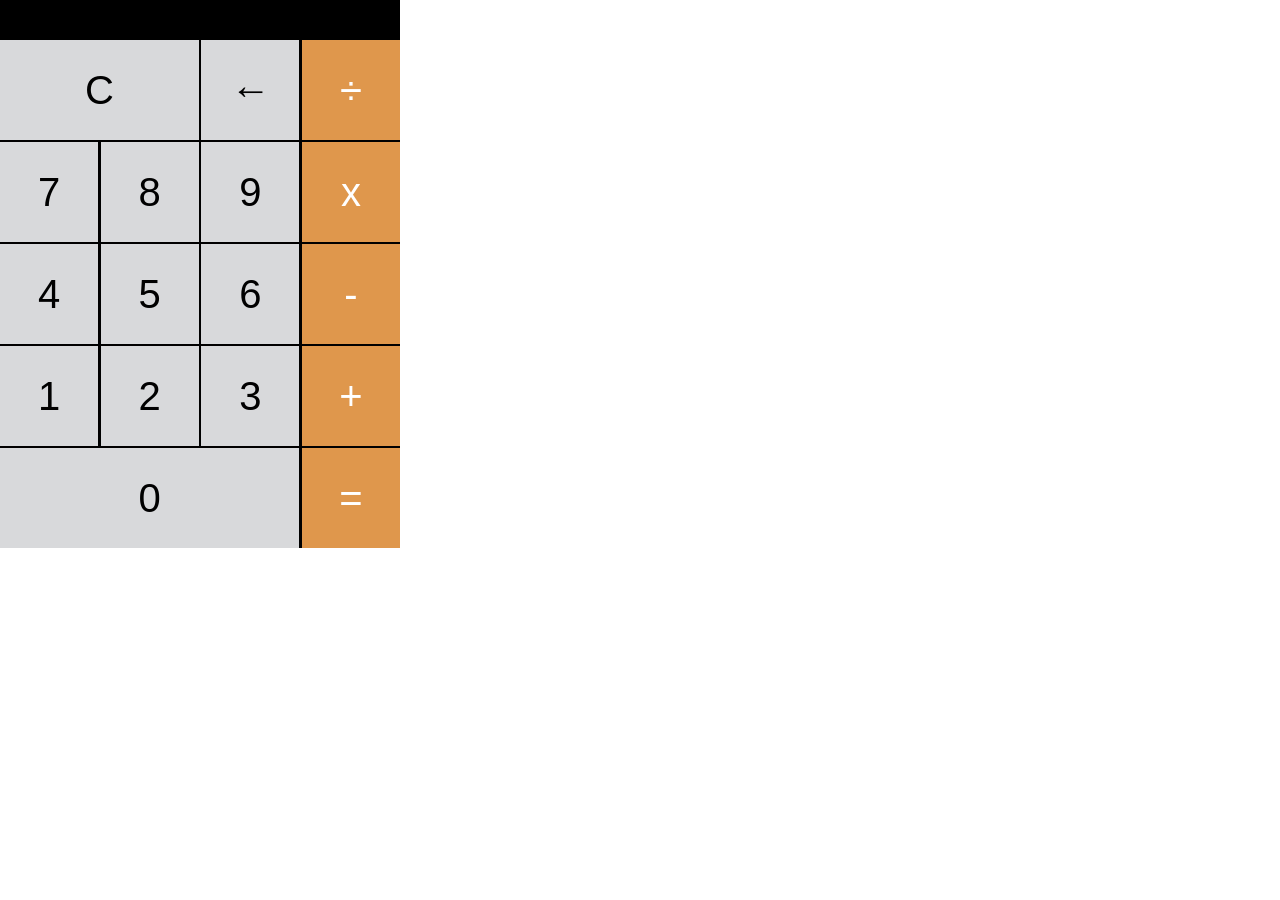
<file: beginner/01-complete-intro-to-web-development/calculator/index.html>
<!doctype html>
<html lang="en">
  <head>
    <meta charset="UTF-8" />
    <meta name="viewport" content="width=device-width, initial-scale=1.0" />
    <title>Document</title>

    <link rel="stylesheet" href="css/styles.css" />
  </head>
  <body>
    <div class="calc">
      <div class="calc-screen"></div>

      <section class="calc-buttons">
        <div class="calc-button-row">
          <button class="calc-button double">C</button>
          <button class="calc-button">←</button>
          <button class="calc-button">÷</button>
        </div>
        <div class="calc-button-row">
          <button class="calc-button">7</button>
          <button class="calc-button">8</button>
          <button class="calc-button">9</button>
          <button class="calc-button">x</button>
        </div>
        <div class="calc-button-row">
          <button class="calc-button">4</button>
          <button class="calc-button">5</button>
          <button class="calc-button">6</button>
          <button class="calc-button">-</button>
        </div>
        <div class="calc-button-row">
          <button class="calc-button">1</button>
          <button class="calc-button">2</button>
          <button class="calc-button">3</button>
          <button class="calc-button">+</button>
        </div>
        <div class="calc-button-row">
          <button class="calc-button triple">0</button>
          <button class="calc-button">=</button>
        </div>
      </section>
    </div>

    <script src="./javascript/index.js"></script>
  </body>
</html>
</file>
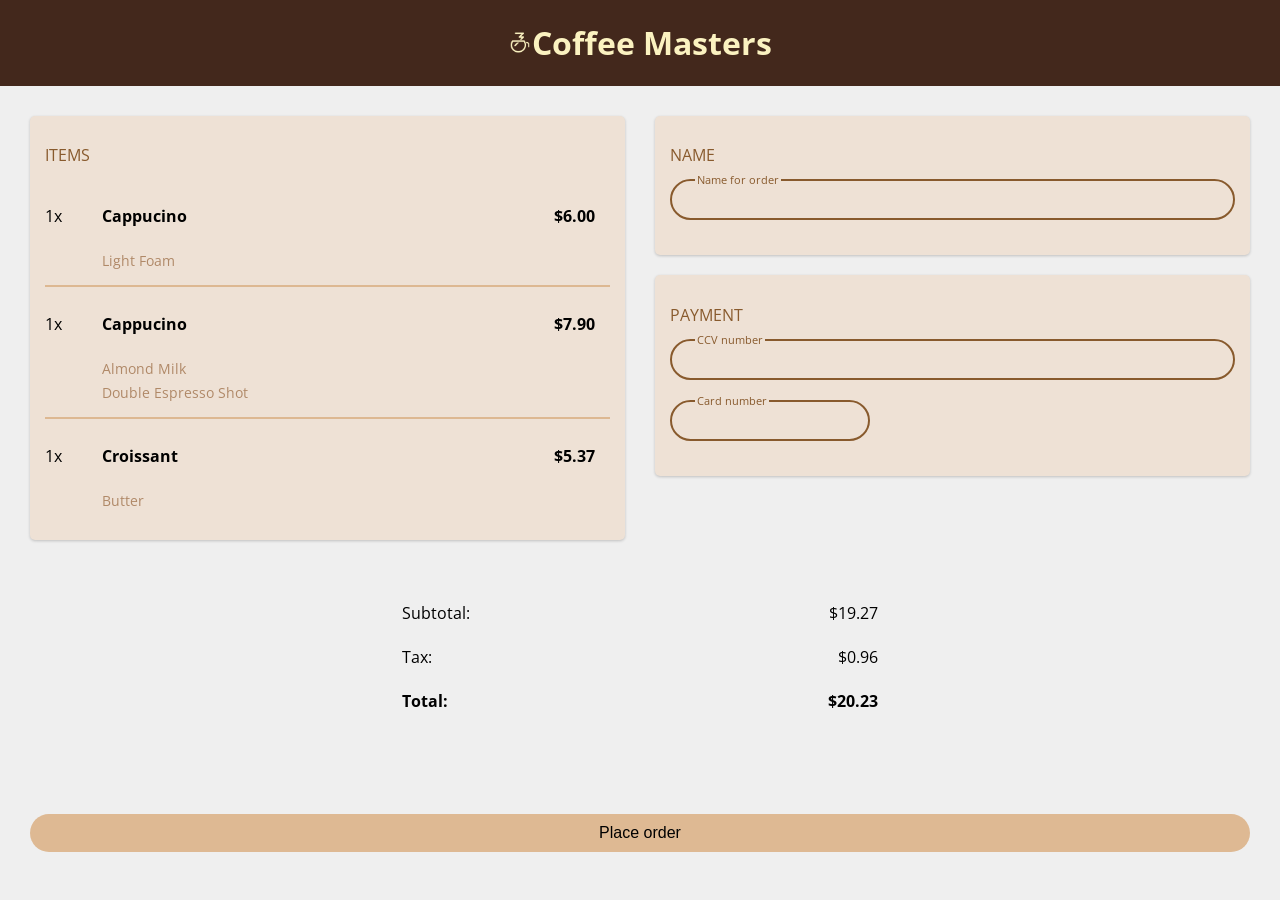
<file: beginner/01-complete-intro-to-web-development/coffee-masters/index.html>
<!DOCTYPE html>
<html lang="en">
  <head>
    <meta charset="UTF-8" />
    <meta name="viewport" content="width=device-width, initial-scale=1.0" />
    <title>Coffee Masters</title>

    <link
      href="https://fonts.googleapis.com/css2?family=Open+Sans:wght@400;700&display=swap"
      rel="stylesheet"
    />

    <link rel="stylesheet" href="./css/styles.css" />
  </head>
  <body>
    <header class="header">
      <img
        src="./assets/coffee_masters_logo.png"
        alt="coffee masters logo"
        class="logo"
      />

      <h1 class="brand">Coffee Masters</h1>
    </header>

    <main class="main">
      <section class="order box">
        <h2 class="box-title">ITEMS</h2>

        <ul class="items">
          <li class="item">
            <p class="item-quantity">1x</p>
            <p class="item-title">Cappucino</p>
            <p class="item-price">$6.00</p>
            <ul class="item-options-list">
              <li class="item-option">Light Foam</li>
            </ul>
          </li>
          <li class="item">
            <p class="item-quantity">1x</p>
            <p class="item-title">Cappucino</p>
            <p class="item-price">$7.90</p>
            <ul class="item-options-list">
              <li class="item-option">Almond Milk</li>
              <li class="item-option">Double Espresso Shot</li>
            </ul>
          </li>
          <li class="item">
            <p class="item-quantity">1x</p>
            <p class="item-title">Croissant</p>
            <p class="item-price">$5.37</p>
            <ul class="item-options-list">
              <li class="item-option">Butter</li>
            </ul>
          </li>
        </ul>
      </section>

      <section class="payment">
        <div class="name-box box">
          <h2 class="box-title">NAME</h2>

          <div class="input-group">
            <label for="name" class="user-input-label">Name for order</label>
            <input type="text" class="user-input" id="name" />
          </div>
        </div>

        <div class="payment-box box">
          <h2 class="box-title">PAYMENT</h2>

          <div class="input-group">
            <label for="cc" class="user-input-label">CCV number</label>
            <input type="text" class="user-input" id="cc" />
          </div>

          <div class="input-group">
            <label for="ccv" class="user-input-label">Card number</label>
            <input type="text" class="user-input short-input" id="ccv" />
          </div>
        </div>
      </section>

      <section class="total">
        <table class="total-table">
          <tbody>
            <tr>
              <td>Subtotal:</td>
              <td>$19.27</td>
            </tr>

            <tr>
              <td>Tax:</td>
              <td>$0.96</td>
            </tr>

            <tr>
              <td>Total:</td>
              <td>$20.23</td>
            </tr>
          </tbody>
        </table>
      </section>
    </main>

    <footer class="checkout">
      <button class="checkout-btn">Place order</button>
    </footer>
  </body>
</html>
</file>
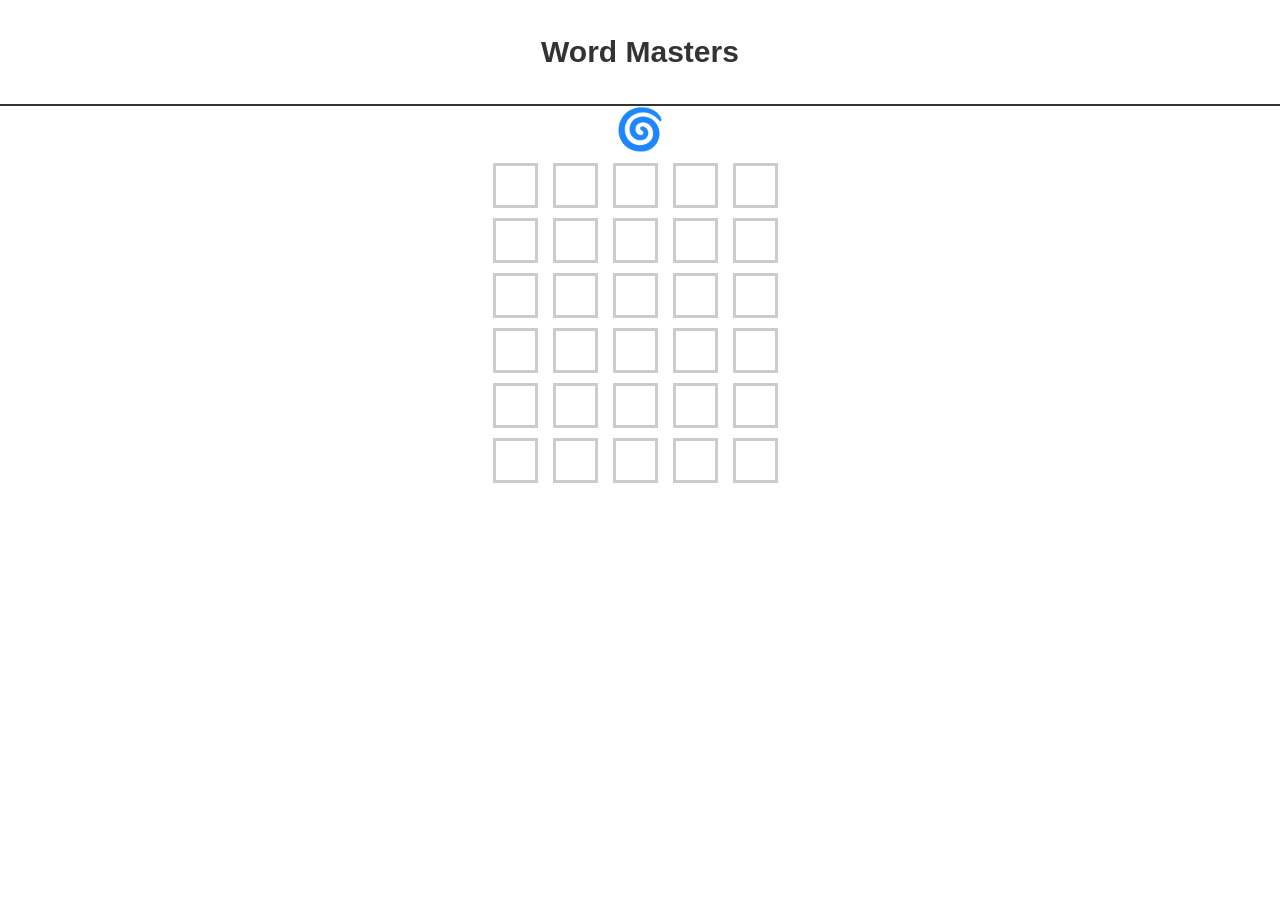
<file: beginner/01-complete-intro-to-web-development/word-masters/index.html>
<!doctype html>
<html lang="en">
  <head>
    <meta charset="UTF-8" />
    <meta name="viewport" content="width=device-width, initial-scale=1.0" />
    <title>Word Masters</title>

    <link rel="stylesheet" href="./css/styles.css" />
  </head>
  <body>
    <header class="navbar">
      <h1 class="brand">Word Masters</h1>
    </header>

    <div class="info-bar">
      <div class="spiral">🌀</div>
    </div>

    <div class="scoreboard">
      <div class="scoreboard-letter" id="letter-0"></div>
      <div class="scoreboard-letter" id="letter-1"></div>
      <div class="scoreboard-letter" id="letter-2"></div>
      <div class="scoreboard-letter" id="letter-3"></div>
      <div class="scoreboard-letter" id="letter-4"></div>
      <div class="scoreboard-letter" id="letter-5"></div>
      <div class="scoreboard-letter" id="letter-6"></div>
      <div class="scoreboard-letter" id="letter-7"></div>
      <div class="scoreboard-letter" id="letter-8"></div>
      <div class="scoreboard-letter" id="letter-9"></div>
      <div class="scoreboard-letter" id="letter-10"></div>
      <div class="scoreboard-letter" id="letter-11"></div>
      <div class="scoreboard-letter" id="letter-12"></div>
      <div class="scoreboard-letter" id="letter-13"></div>
      <div class="scoreboard-letter" id="letter-14"></div>
      <div class="scoreboard-letter" id="letter-15"></div>
      <div class="scoreboard-letter" id="letter-16"></div>
      <div class="scoreboard-letter" id="letter-17"></div>
      <div class="scoreboard-letter" id="letter-18"></div>
      <div class="scoreboard-letter" id="letter-19"></div>
      <div class="scoreboard-letter" id="letter-20"></div>
      <div class="scoreboard-letter" id="letter-21"></div>
      <div class="scoreboard-letter" id="letter-22"></div>
      <div class="scoreboard-letter" id="letter-23"></div>
      <div class="scoreboard-letter" id="letter-24"></div>
      <div class="scoreboard-letter" id="letter-25"></div>
      <div class="scoreboard-letter" id="letter-26"></div>
      <div class="scoreboard-letter" id="letter-27"></div>
      <div class="scoreboard-letter" id="letter-28"></div>
      <div class="scoreboard-letter" id="letter-29"></div>
    </div>

    <script src="./javascript/index.js"></script>
  </body>
</html>
</file>
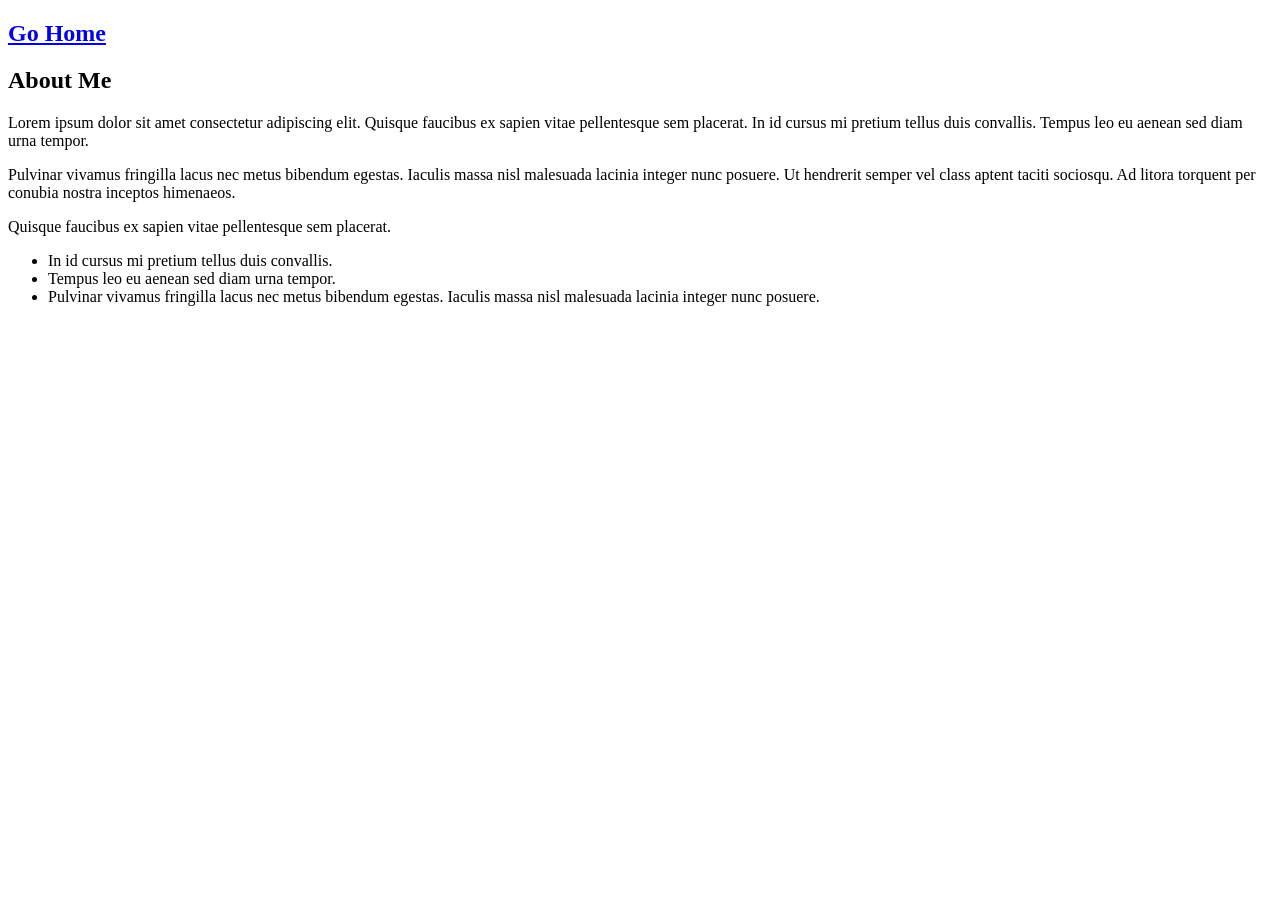
<file: beginner/01-complete-intro-to-web-development/personal-blog/about.html>
<!DOCTYPE html>
<html lang="en">
  <head>
    <meta charset="UTF-8" />
    <meta name="viewport" content="width=device-width, initial-scale=1.0" />
    <title>My About Page</title>
  </head>
  <body>
    <nav>
      <h1>
        <a href="index.html">Go Home</a>
      </h1>
    </nav>
    <section class="intro">
      <h2>About Me</h2>

      <p>
        Lorem ipsum dolor sit amet consectetur adipiscing elit. Quisque faucibus
        ex sapien vitae pellentesque sem placerat. In id cursus mi pretium
        tellus duis convallis. Tempus leo eu aenean sed diam urna tempor.
      </p>
      <p>
        Pulvinar vivamus fringilla lacus nec metus bibendum egestas. Iaculis
        massa nisl malesuada lacinia integer nunc posuere. Ut hendrerit semper
        vel class aptent taciti sociosqu. Ad litora torquent per conubia nostra
        inceptos himenaeos.
      </p>
      <p>Quisque faucibus ex sapien vitae pellentesque sem placerat.</p>

      <ul>
        <li>In id cursus mi pretium tellus duis convallis.</li>
        <li>Tempus leo eu aenean sed diam urna tempor.</li>
        <li>
          Pulvinar vivamus fringilla lacus nec metus bibendum egestas. Iaculis
          massa nisl malesuada lacinia integer nunc posuere.
        </li>
      </ul>
    </section>
  </body>
</html>
</file>
<file: beginner/01-complete-intro-to-web-development/calculator/css/styles.css>
* {
  box-sizing: border-box;
}

body {
  padding: 0;
  margin: 0;
}

.calc {
  width: 400px;
  background-color: black;
  color: white;
}
.calc-screen {
  color: white;
  font-size: 40px;
  font-family: "Courier New", Courier, monospace;
  text-align: right;
  padding: 20px 5px;
}

.calc-button {
  background-color: #d8d9db;
  color: black;
  height: 100px;
  width: 24.5%;
  border: none;
  border-radius: 0;
  font-size: 40px;
  cursor: pointer;
}

.calc-button:hover {
  background-color: #ebebeb;
}

.calc-button:active {
  background-color: #bbbcbe;
}

.double {
  width: 49.7%;
}

.triple {
  width: 74.8%;
}

.calc-button:last-child {
  background-color: #df974c;
  color: white;
}

.calc-button:last-child:hover {
  background-color: #dfb07e;
}

.calc-button:last-child:active {
  background-color: #dd8d37;
}

.calc-button-row {
  display: flex;
  align-content: stretch;
  justify-content: space-between;
  margin-bottom: 0.5%;
}

.calc-button-row:last-child {
  padding-bottom: 0;
}
</file>
<file: beginner/01-complete-intro-to-web-development/coffee-masters/css/styles.css>
* {
  box-sizing: border-box;
}

body {
  margin: 0;
  padding: 0;
  background-color: #efefef;
  font-family: "Open Sans", sans-serif;
  max-width: 100svw;
}

.header {
  background-color: #43281c;
  color: #fbf2c0;
  font-size: 16px;
  font-weight: normal;
  display: flex;
  align-items: center;
  justify-content: center;
}

.logo {
  height: 25px;
}

.main {
  display: grid;
  row-gap: 30px;
  column-gap: 30px;
  width: 100%;
  padding: 30px;
  margin: 0 auto;
  grid-template-areas: "order payment" "total total";
  grid-template-columns: repeat(2, 1fr);
}

.order {
  grid-area: order;
}

.payment {
  grid-area: payment;
}

.total {
  display: flex;
  flex-direction: column;
  align-items: center;
  justify-content: center;
  grid-area: total;
}

.box {
  background-color: #eee1d5;
  border-radius: 5px;
  box-shadow: 0 1px 3px rgb(0 0 0 / 0.2);
  padding: 15px;
  margin-bottom: 20px;
  width: 100%;
}

.box-title {
  color: #885a2d;
  font-weight: normal;
  font-size: 16px;
}

ul {
  list-style: none;
  padding: 0;
  margin: 0;
}

.item {
  border-bottom: 2px solid #ddb892;
  display: grid;
  padding: 10px 0;
  grid-template-columns: 1fr 8fr 1fr;
  grid-template-areas:
    "quantity title price"
    "quantity options price";
  row-gap: 8px;
}

.item:last-child {
  border-bottom: none;
}

.item-quantity {
  grid-area: quantity;
}

.item-title {
  grid-area: title;
  font-weight: bold;
}

.item-price {
  grid-area: price;
  font-weight: bold;
}

.item-options-list {
  grid-area: options;
  color: #b08968;
  font-size: 14px;
}

.item-option {
  margin-bottom: 5px;
}

.box-title {
  color: #885a2d;
  font-weight: normal;
  font-size: 16px;
}

.input-group {
  position: relative;
  margin-bottom: 20px;
}

.user-input-label {
  color: #885a2d;
  background-color: #eee1d5;
  font-size: 11px;
  position: absolute;
  left: 25px;
  top: -7px;
  padding: 0 2px;
}

.user-input {
  background-color: rgba(0, 0, 0, 0);
  border: 2px #885a2d solid;
  padding: 8px;
  border-radius: 100px;
  width: 100%;
  text-indent: 18px;
  font-size: 18px;
}

.short-input {
  max-width: 200px;
}

.total-table {
  width: 100%;
  max-width: 500px;
  margin-bottom: 30px;
}

tr:last-child {
  font-weight: bold;
}

.total-table td {
  padding: 10px;
}

.total-table td:last-child {
  text-align: right;
}

.checkout {
  padding: 30px;
  margin: 0 auto;
}

.checkout-btn {
  background-color: #deb993;
  border: none;
  padding: 10px 30px;
  width: 100%;
  border-radius: 100px;
  font-size: 16px;
}
</file>
<file: beginner/01-complete-intro-to-web-development/word-masters/css/styles.css>
* {
  box-sizing: border-box;
}

body {
  /* a nice font that uses a user's built in font */
  font-family:
    -apple-system, BlinkMacSystemFont, "Segoe UI", Roboto, Oxygen, Ubuntu,
    Cantarell, "Open Sans", "Helvetica Neue", sans-serif;

  color: #333;
  margin: 0;
  padding: 0;
}

.navbar {
  border-bottom: 2px solid #333;
  padding: 15px;
  text-align: center;
  margin-bottom: 0;
}

.brand {
  font-size: 30px;
}

.scoreboard {
  max-width: 295px;
  width: 100%;
  margin: 10px auto;
  display: grid;
  grid-template-columns: 1fr 1fr 1fr 1fr 1fr;
  row-gap: 10px;
  column-gap: 5px;
}

.scoreboard-letter {
  height: 45px;
  width: 45px;
  font-size: 30px;
  text-transform: uppercase;
  border: 3px solid #ccc;
  font-weight: bold;
  display: flex;
  align-items: center;
  justify-content: center;
}

.correct {
  background-color: darkgreen;
  color: white;
}

.close {
  background-color: goldenrod;
  color: white;
}

.wrong {
  background-color: #888;
  color: white;
}

.invalid {
  animation: flash 1s;
}

/* flashes red border and then fades back to gray */
@keyframes flash {
  5% {
    border-color: crimson;
  }

  100% {
    border-color: #ccc;
  }
}

.spiral {
  font-size: 40px;
  animation: spin 1.5s linear infinite;
}

/* rotates clockwise indefinitely */
@keyframes spin {
  to {
    transform: rotate(360deg);
  }
}

/* visibility hidden means the item is still there and taking up space
   but just not shown. display: none doesn't take up space */
.hidden {
  visibility: hidden;
}

.info-bar {
  display: flex;
  align-items: center;
  justify-content: center;
}

/* winner animation */

@keyframes rainbow {
  100%,
  0% {
    color: rgb(255, 0, 0);
  }
  8% {
    color: rgb(255, 127, 0);
  }
  16% {
    color: rgb(255, 255, 0);
  }
  25% {
    color: rgb(127, 255, 0);
  }
  33% {
    color: rgb(0, 255, 0);
  }
  41% {
    color: rgb(0, 255, 127);
  }
  50% {
    color: rgb(0, 255, 255);
  }
  58% {
    color: rgb(0, 127, 255);
  }
  66% {
    color: rgb(0, 0, 255);
  }
  75% {
    color: rgb(127, 0, 255);
  }
  83% {
    color: rgb(255, 0, 255);
  }
  91% {
    color: rgb(255, 0, 127);
  }
}

.winner {
  animation: rainbow 4s infinite linear;
}
</file>
